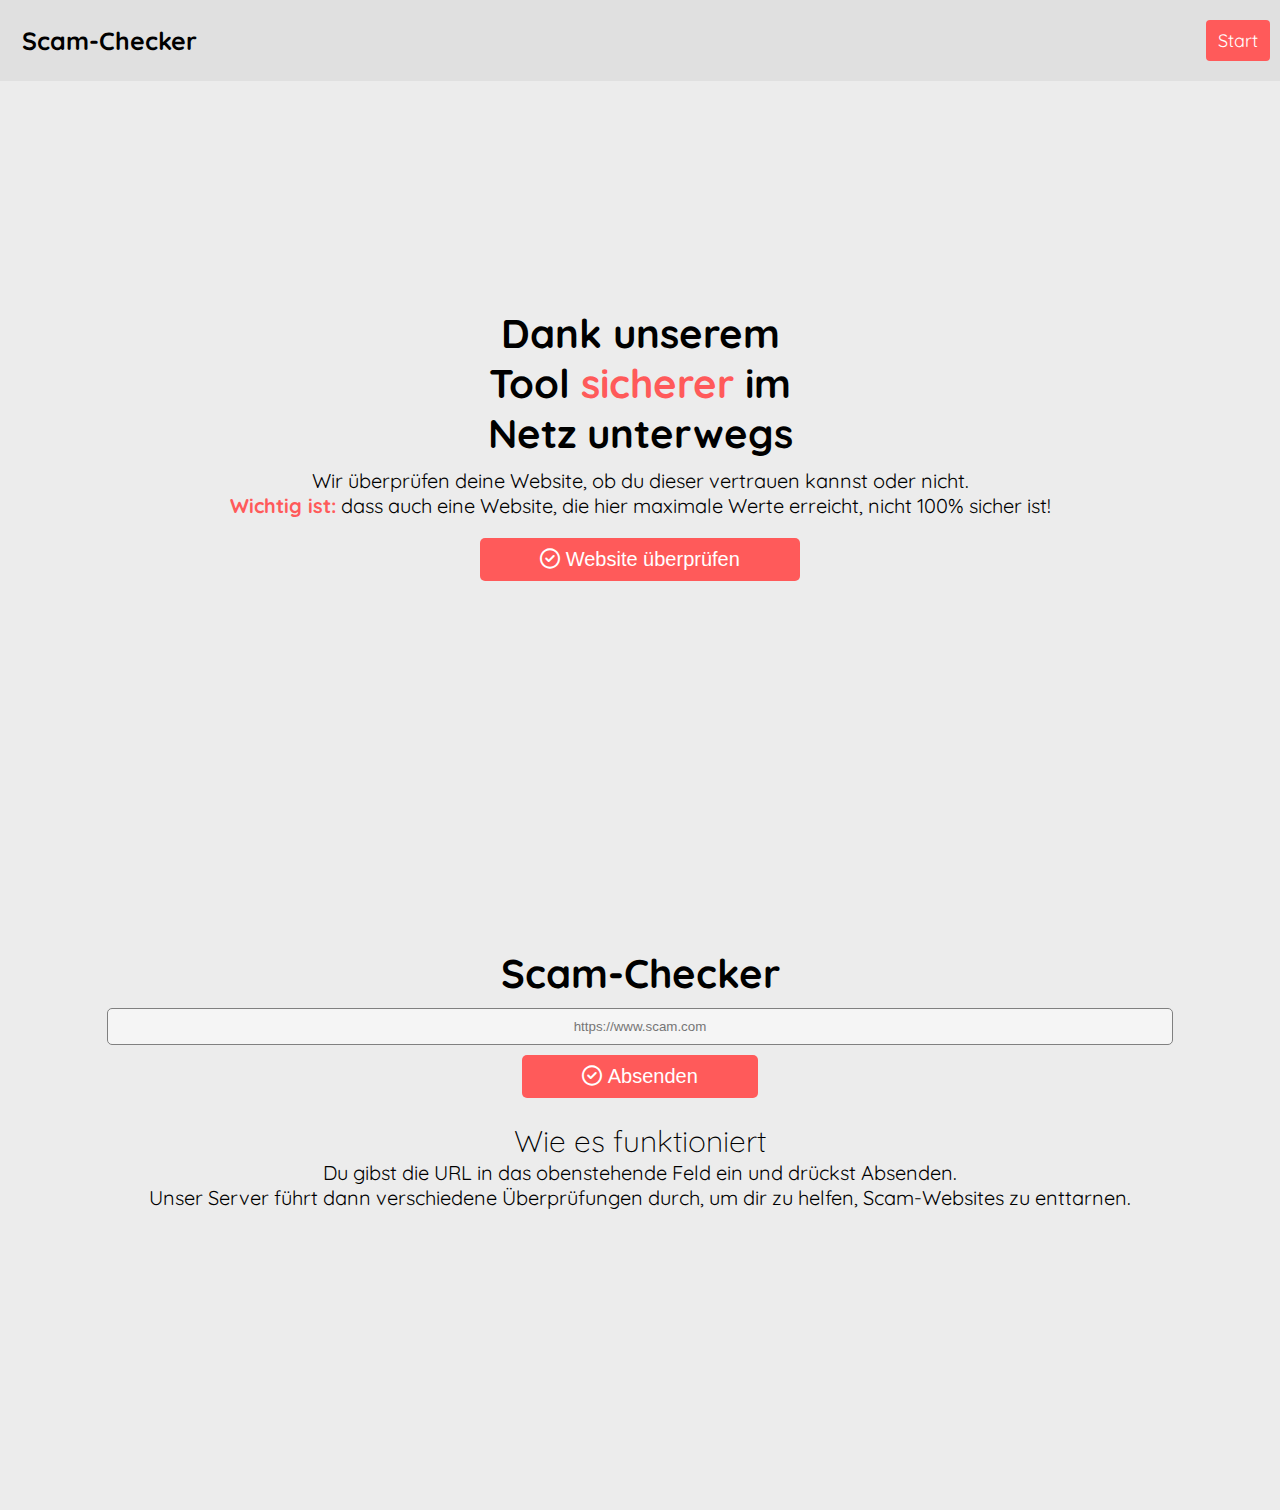
<file: Frontend/index.html>
<!DOCTYPE html>
<html lang="en">
<head>
    <meta charset="UTF-8">
    <meta name="viewport" content="width=device-width, initial-scale=1.0">
    <title>Scam-Checker</title>

    <link rel="stylesheet" href="./static/css/global.css">
    <link rel="stylesheet" href="./static/css/navbar.css">
    <link rel="stylesheet" href="https://cdnjs.cloudflare.com/ajax/libs/font-awesome/6.2.1/css/all.min.css"/>
</head>
<body>
<div class="navbar">
    <a href="#" class="name">Scam-Checker</a>
    <div class="right-navbar">
        <a class="active" href="#">Start</a>
    </div>
</div>
<div id="start">
    <div id="title-container">
        <h1 id="title">Dank unserem <br> Tool <strong>sicherer</strong> im Netz unterwegs</h1>
    </div>

    <p>
        Wir überprüfen deine Website, ob du dieser vertrauen kannst oder nicht. <br>
        <strong>Wichtig ist:</strong> dass auch eine Website, die hier maximale Werte erreicht, nicht 100% sicher ist!
    </p>

    <a href="#checker">
        <button class="submit-button"> Website überprüfen</button>
    </a>
</div>
<br>

<div id="checker">
    <br>
    <h1>Scam-Checker</h1>

    <h3 id="error-message" class="hidden">Das ist keine valide URL!</h3>
    <input id="url-input" type="text" placeholder="https://www.scam.com"> <br>
    <button id="submit-url" class="submit-button"> Absenden</button>

    <div class="hidden" id="current-check">
        <h2>Aktuelle Überprüfung:</h2>

        <h2 id="safe-search" class="load-icon">
            Google Safe-Search
        </h2>

        <h2 id="phishing" class="wait-icon">
            Phishing
        </h2>

        <h2 id="dns" class="wait-icon">
            DNS-Einträge
        </h2>

        <div id="progress">
            <div style="width: 0" id="progress-bar"></div>
        </div>

        <div id="score"></div>

        <button id="new-request" class="submit-button hidden"> Nächste Suche</button>

        <br>
        <br>

        <h3 id="rating"></h3>
    </div>

    <h2>Wie es funktioniert</h2>
    <p>
        Du gibst die URL in das obenstehende Feld ein und drückst Absenden. <br>
        Unser Server führt dann verschiedene Überprüfungen durch, um dir zu helfen, Scam-Websites zu enttarnen.
    </p>
</div>
</body>
<script src="./static/js/api.js"></script>
<script src="./static/js/home.js"></script>
</html>
</file>
<file: Frontend/static/css/global.css>
@import url('https://fonts.googleapis.com/css2?family=Quicksand:wght@400&display=swap');

:root {
    --background-color: #ececec;
    --second-background-color: #f5f5f5;
    --third-background-color: #e0e0e0;
    --dark-color: #808080;
    --submit-red: #ff5a5a;
    --submit-red-dark: #ff4242;
    --submit-red-darker: #ff2a2a;
}

body, html {
    background-color: var(--background-color);
    font-family: 'Quicksand', sans-serif;
    text-align: center;
    scroll-behavior: smooth;
}

h1 {
    font-size: 40px;

    margin-bottom: 10px;
}

h2 {
    font-weight: lighter;
    font-size: 30px;

    margin-bottom: 0;
}

p {
    font-size: 20px;

    margin-top: 0;
}

#start {
    margin-top: 200px;
    margin-bottom: 300px;
}

#title-container {
    display: flex;
    justify-content: center
}

#title {
    max-width: 400px;
    text-align: center
}

strong {
    color: var(--submit-red);
}

.start-button {
    background-color: var(--submit-red);
}

#checker {
    margin-bottom: 300px;
}

#error-message {
    color: var(--submit-red-darker);
}

#url-input {
    text-align: center;

    width: 80%;
    padding: 10px 20px 10px 20px;
    margin-left: 32px;
    margin-right: 32px;
    margin-bottom: 10px;

    background-color: var(--second-background-color);

    transition-duration: 0.5s;

    outline: none;
    border-radius: 5px;
    border-style: solid;
    border-color: var(--dark-color);
    border-width: 1px;
}

#url-input:active, #url-input:focus {
    border-color: var(--submit-red);
}

.submit-button {
    font-size: 20px;
    padding: 10px 60px 10px 60px;

    color: white;
    background-color: var(--submit-red);

    transition-duration: 0.5s;

    border-radius: 5px;
    border: none;
}

.submit-button text {
    font-size: 30px;
}

.submit-button:hover {
    background-color: var(--submit-red-dark);
}

.submit-button:active {
    background-color: var(--submit-red-darker);

    transition-duration: 0.1s;

    font-size: 18px;
    margin-bottom: 2px;
}

.submit-button:before {
    font-family: "Font Awesome 5 Free", serif;
    content: '\f058';
}

.wait-icon:before {
    font-family: "Font Awesome 6 Free", serif;
    font-weight: 400;
    content: "\f017";
}

.load-icon:before {
    font-family: "Font Awesome 6 Free", serif;
    font-weight: 900;
    content: "\f141";
}

.check-icon:before {
    font-family: "Font Awesome 6 Free", serif;
    font-weight: 400;
    content: "\f058";
}

.cross-icon:before {
    font-family: "Font Awesome 6 Free", serif;
    font-weight: 400;
    content: "\f057";
}

#progress {
    width: 70%;

    margin: 15px auto 0 auto;
}

#progress-bar {
    height: 7px;

    background-image: linear-gradient(to right, var(--submit-red), #ffafaf);

    border-radius: 5px;

    transition-duration: 0.5s;
}

#score {
    margin-top: 5px;
    font-size: 32px;
}

.hidden {
    display: none;
}
</file>
<file: Frontend/static/css/navbar.css>
body {
    margin: 0;
}

.navbar {
    overflow: hidden;
    background-color: var(--third-background-color);
    /*background-color: #f1f1f1;*/
    padding: 20px 10px;
}

.navbar a {
    float: left;
    color: black;
    text-align: center;
    padding: 8px 12px 8px 12px;
    text-decoration: none;
    font-size: 18px;
    line-height: 25px;
    border-radius: 4px;
}

.navbar a.name {
    font-size: 25px;
    font-weight: bold;
}

.navbar a:hover {
    background-color: #ddd;
    color: black;
}

.navbar a.active {
    background-color: var(--submit-red);
    color: white;
}

.right-navbar {
    float: right;
}

@media screen and (max-width: 500px) {
    .navbar a {
        float: none;
        display: block;
        text-align: left;
    }

    .right-navbar {
        float: none;
    }
}
</file>
